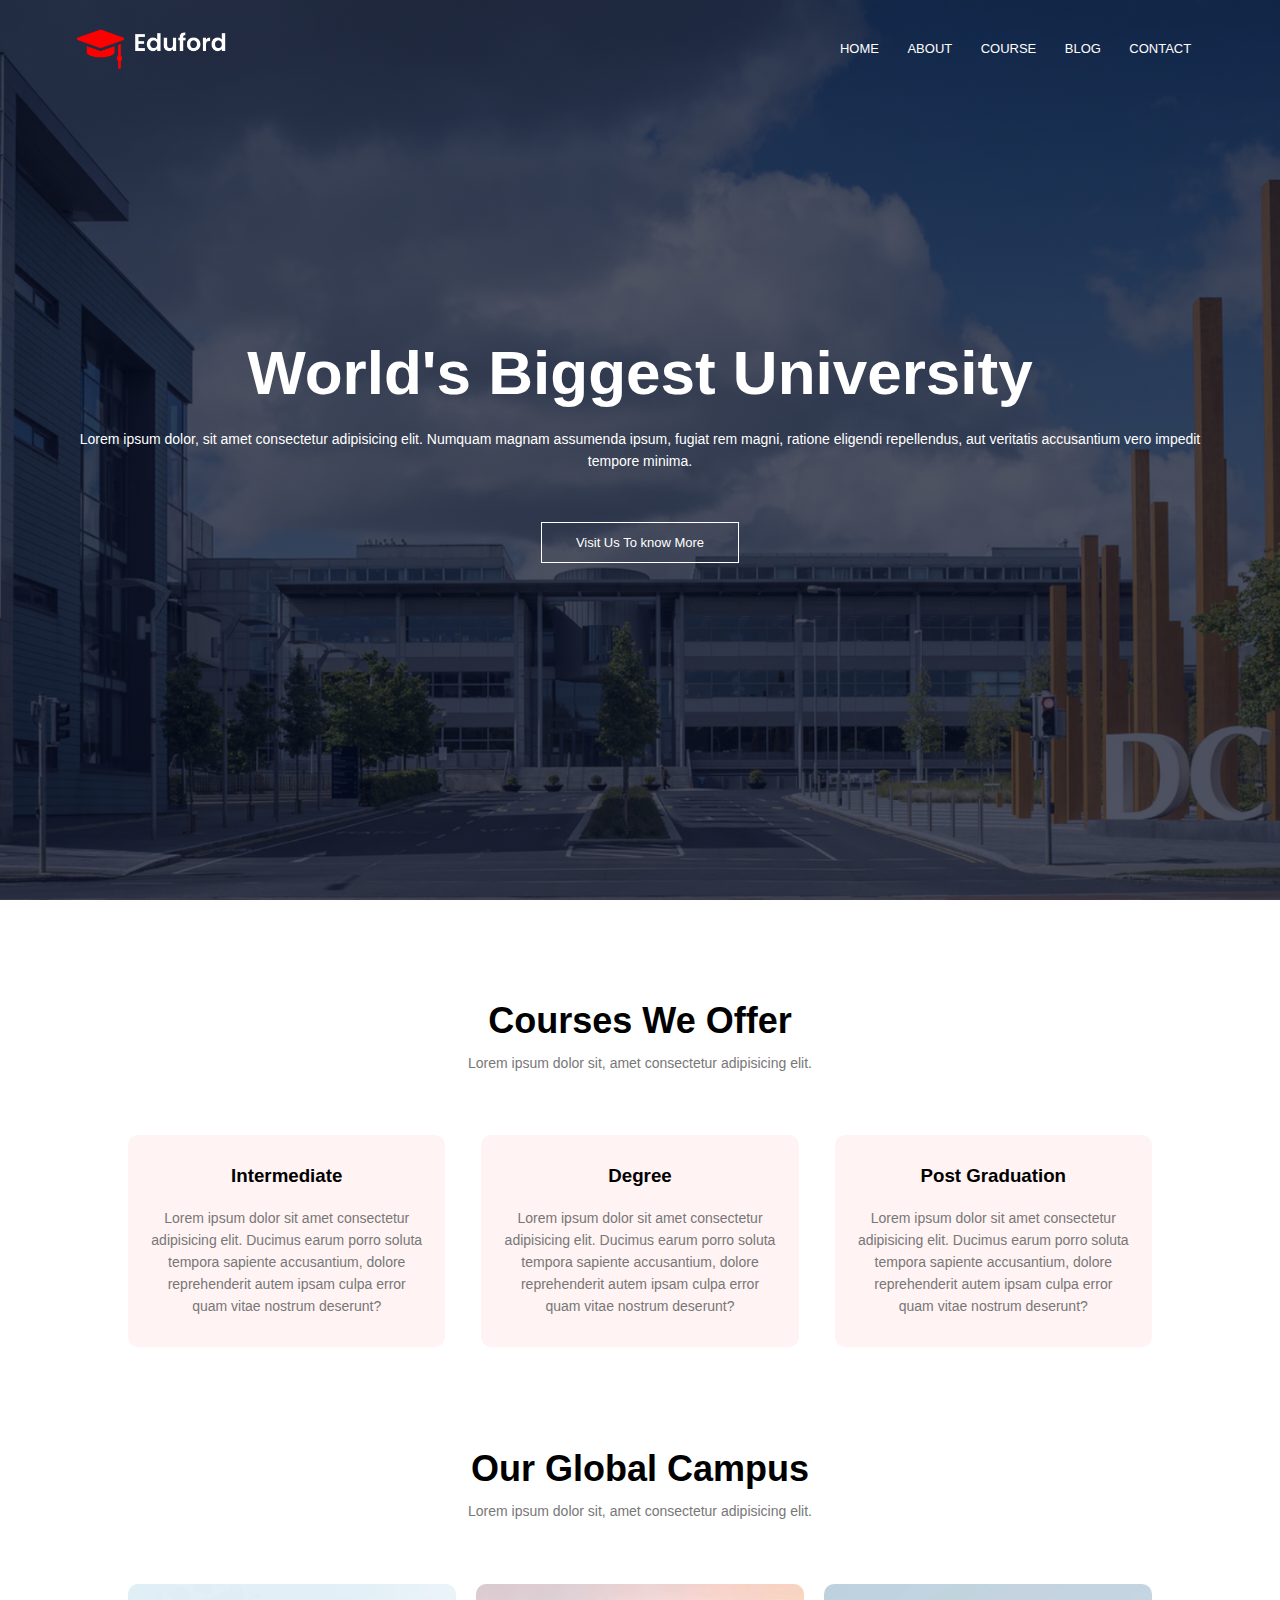
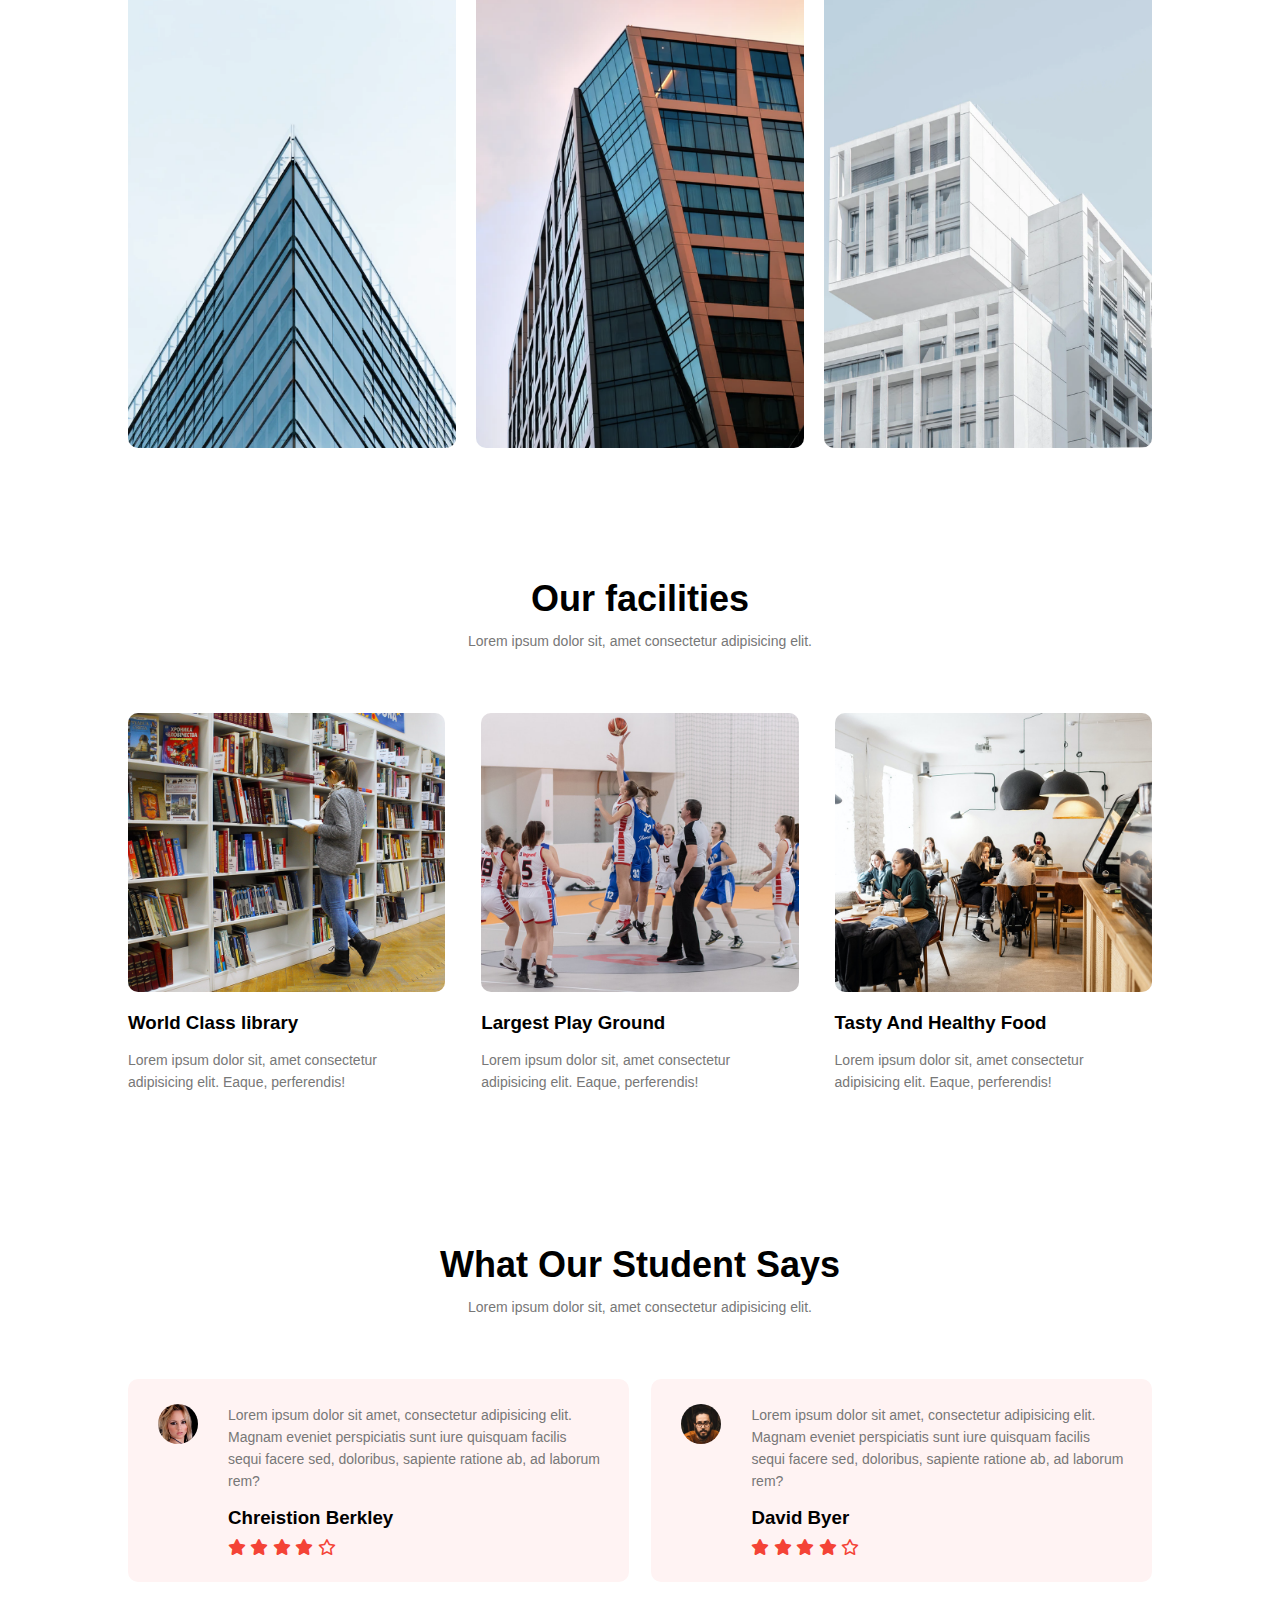
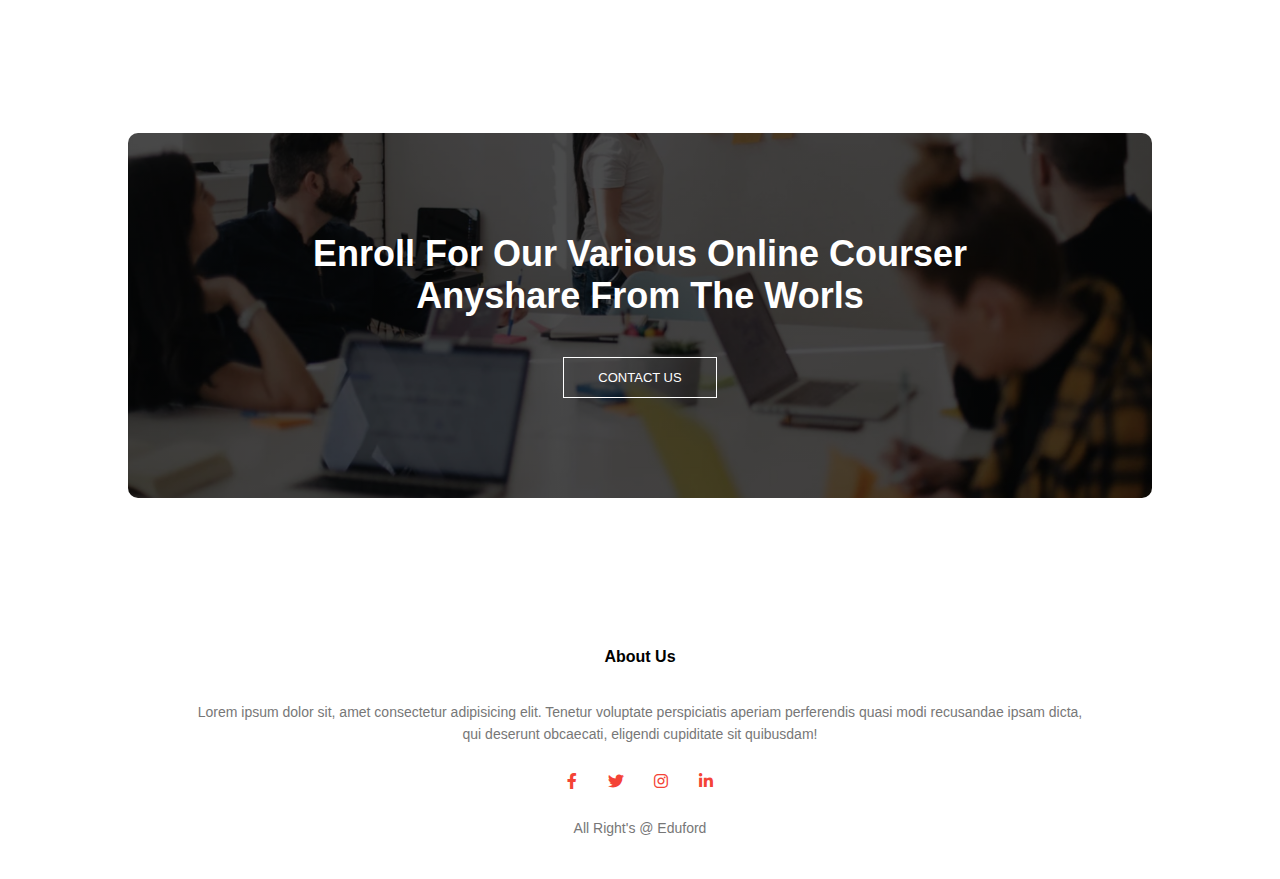
<file: index.html>
<!DOCTYPE html>
<html lang="en">
  <head>
    <meta charset="UTF-8" />
    <meta http-equiv="X-UA-Compatible" content="IE=edge" />
    <meta name="viewport" content="width=device-width, initial-scale=1.0" />
    <title>University Website-Project</title>
    <link rel="stylesheet" href="style.css" />
    <link rel="preconnect" href="https://fonts.googleapis.com" />
    <link rel="preconnect" href="https://fonts.gstatic.com" crossorigin />
    <link rel="stylesheet" href="fontawsome/css/all.css" />
  </head>
  <body>
    <section class="header">
      <nav>
        <a href="index.html"><img src="Images/logo.png" /></a>
        <div class="nav-links" id="navLinks">
          <i class="fa-solid fa-xmark" onclick="hideMenu()"></i>
          <ul>
            <li><a href="index.html">HOME</a></li>
            <li><a href="about.html">ABOUT</a></li>
            <li><a href="course.html">COURSE</a></li>
            <li><a href="blog.html">BLOG</a></li>
            <li><a href="contact.html">CONTACT</a></li>
          </ul>
        </div>
        <i class="fa-solid fa-bars" onclick="showMenu()"></i>
      </nav>
      <div class="text-box">
        <h1>World's Biggest University</h1>
        <p>
          Lorem ipsum dolor, sit amet consectetur adipisicing elit. Numquam
          magnam assumenda ipsum, fugiat rem magni, ratione eligendi
          repellendus, aut veritatis accusantium vero impedit tempore minima.
        </p>
        <a href="" class="hero-btn">Visit Us To know More</a>
      </div>
    </section>
    <!-- Course -->
    <section class="course">
      <h1>Courses We Offer</h1>
      <p>Lorem ipsum dolor sit, amet consectetur adipisicing elit.</p>

      <div class="row">
        <div class="course-col">
          <h3>Intermediate</h3>
          <p>
            Lorem ipsum dolor sit amet consectetur adipisicing elit. Ducimus
            earum porro soluta tempora sapiente accusantium, dolore
            reprehenderit autem ipsam culpa error quam vitae nostrum deserunt?
          </p>
        </div>
        <div class="course-col">
          <h3>Degree</h3>
          <p>
            Lorem ipsum dolor sit amet consectetur adipisicing elit. Ducimus
            earum porro soluta tempora sapiente accusantium, dolore
            reprehenderit autem ipsam culpa error quam vitae nostrum deserunt?
          </p>
        </div>
        <div class="course-col">
          <h3>Post Graduation</h3>
          <p>
            Lorem ipsum dolor sit amet consectetur adipisicing elit. Ducimus
            earum porro soluta tempora sapiente accusantium, dolore
            reprehenderit autem ipsam culpa error quam vitae nostrum deserunt?
          </p>
        </div>
      </div>
    </section>

    <section class="campus">
      <h1>Our Global Campus</h1>
      <p>Lorem ipsum dolor sit, amet consectetur adipisicing elit.</p>
      <div class="row">
        <div class="campus-col">
          <img src="Images/london.png" />
          <div class="layer">
            <h3>LONDON</h3>
          </div>
        </div>
        <div class="campus-col">
          <img src="Images/newyork.png" />
          <div class="layer">
            <h3>New Yourk</h3>
          </div>
        </div>
        <div class="campus-col">
          <img src="Images/washington.png" />
          <div class="layer">
            <h3>WASHINGTON</h3>
          </div>
        </div>
      </div>
    </section>

    <section class="facilities">
      <h1>Our facilities</h1>
      <p>Lorem ipsum dolor sit, amet consectetur adipisicing elit.</p>

      <div class="row">
        <div class="facilities-col">
          <img src="Images/library.png" />
          <h3>World Class library</h3>
          <p>
            Lorem ipsum dolor sit, amet consectetur adipisicing elit. Eaque,
            perferendis!
          </p>
        </div>
        <div class="facilities-col">
          <img src="Images/basketball.png" />
          <h3>Largest Play Ground</h3>
          <p>
            Lorem ipsum dolor sit, amet consectetur adipisicing elit. Eaque,
            perferendis!
          </p>
        </div>
        <div class="facilities-col">
          <img src="Images/cafeteria.png" />
          <h3>Tasty And Healthy Food</h3>
          <p>
            Lorem ipsum dolor sit, amet consectetur adipisicing elit. Eaque,
            perferendis!
          </p>
        </div>
      </div>
    </section>

    <section class="testimonials">
      <h1>What Our Student Says</h1>
      <p>Lorem ipsum dolor sit, amet consectetur adipisicing elit.</p>

      <div class="row">
        <div class="testimonial-col">
            <img src="Images/user1.jpg">
            <div>
                <p>
                    Lorem ipsum dolor sit amet, consectetur adipisicing elit. Magnam eveniet perspiciatis sunt iure quisquam facilis sequi facere sed, doloribus, sapiente ratione ab, ad laborum rem?
                </p>
                <h3>Chreistion Berkley</h3>
                <i class="fa-solid fa-star"></i>
                <i class="fa-solid fa-star"></i>
                <i class="fa-solid fa-star"></i>
                <i class="fa-solid fa-star"></i>
                <i class="fa-regular fa-star"></i>
            </div>
        </div>
        <div class="testimonial-col">
            <img src="Images/user2.jpg">
            <div>
                <p>
                    Lorem ipsum dolor sit amet, consectetur adipisicing elit. Magnam eveniet perspiciatis sunt iure quisquam facilis sequi facere sed, doloribus, sapiente ratione ab, ad laborum rem?
                </p>
                <h3>David Byer</h3>
                <i class="fa-solid fa-star"></i>
                <i class="fa-solid fa-star"></i>
                <i class="fa-solid fa-star"></i>
                <i class="fa-solid fa-star"></i>
                <i class="fa-regular fa-star"></i>
            </div>
        </div>
      </div>
    </section>


    <section class="cta">
        <h1>Enroll For Our Various Online Courser<br> Anyshare From The Worls</h1>
        <a href="contact.html" class="hero-btn"> CONTACT US</a>

    </section>


    <section class="footer">
        <h4>About Us</h4>
        <p>Lorem ipsum dolor sit, amet consectetur adipisicing elit. Tenetur voluptate perspiciatis aperiam perferendis quasi modi recusandae ipsam dicta,<br> qui deserunt obcaecati, eligendi cupiditate sit quibusdam!</p>
        <div class="icons">
            <i class="fa-brands fa-facebook-f"></i>
            <i class="fa-brands fa-twitter"></i>
            <i class="fa-brands fa-instagram"></i>
            <i class="fa-brands fa-linkedin-in"></i>
        </div>

        <p>All Right's @ Eduford </p>
    </section>

    <!--Javascript For toggle Menu-->
    <script>
      var navLinks = document.getElementById("navLinks");
      function showMenu() {
        navLinks.style.right = "0";
      }
      function hideMenu() {
        navLinks.style.right = "-200px";
      }
    </script>
  </body>
</html>
</file>
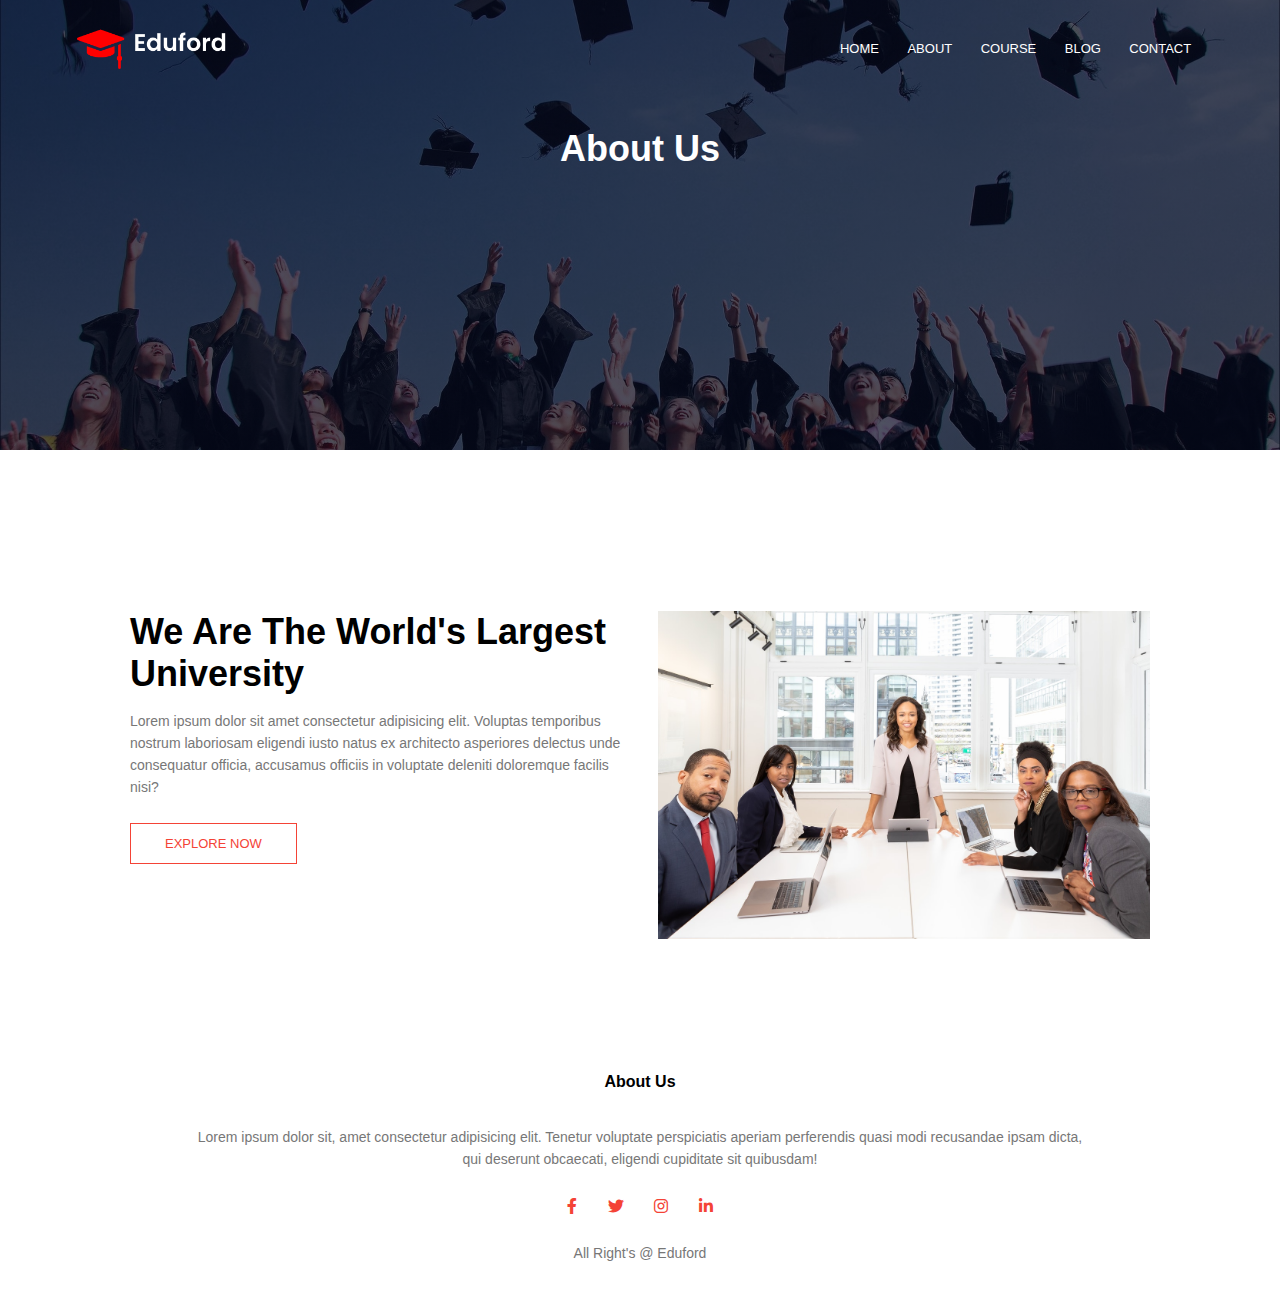
<file: about.html>
<!DOCTYPE html>
<html lang="en">
  <head>
    <meta charset="UTF-8" />
    <meta http-equiv="X-UA-Compatible" content="IE=edge" />
    <meta name="viewport" content="width=device-width, initial-scale=1.0" />
    <title>University Website-Project</title>
    <link rel="stylesheet" href="style.css" />
    <link rel="preconnect" href="https://fonts.googleapis.com" />
    <link rel="preconnect" href="https://fonts.gstatic.com" crossorigin />
    <link rel="stylesheet" href="fontawsome/css/all.css" />
  </head>
  <body>
    <section class="sub-header">
      <nav>
        <a href="index.html"><img src="Images/logo.png" /></a>
        <div class="nav-links" id="navLinks">
          <i class="fa-solid fa-xmark" onclick="hideMenu()"></i>
          <ul>
            <li><a href="index.html">HOME</a></li>
            <li><a href="about.html">ABOUT</a></li>
            <li><a href="course.html">COURSE</a></li>
            <li><a href="blog.html">BLOG</a></li>
            <li><a href="contact.html">CONTACT</a></li>
          </ul>
        </div>
        <i class="fa-solid fa-bars" onclick="showMenu()"></i>
      </nav>
       <h1>About Us</h1>
    </section>

    <section class="about-us">
        <div class="row">
            <div class="about-col">
                <h1>We Are The World's Largest University</h1>
                <p>Lorem ipsum dolor sit amet consectetur adipisicing elit. Voluptas temporibus nostrum laboriosam eligendi iusto natus ex architecto asperiores delectus unde consequatur officia, accusamus officiis in voluptate deleniti doloremque facilis nisi?</p>
                <a href="" class="hero-btn red-btn">EXPLORE NOW</a>
            </div>
            <div class="about-col">
                <img src="Images/about.jpg">
            </div>
        </div> 


    </section>

    <section class="footer">
        <h4>About Us</h4>
        <p>Lorem ipsum dolor sit, amet consectetur adipisicing elit. Tenetur voluptate perspiciatis aperiam perferendis quasi modi recusandae ipsam dicta,<br> qui deserunt obcaecati, eligendi cupiditate sit quibusdam!</p>
        <div class="icons">
            <i class="fa-brands fa-facebook-f"></i>
            <i class="fa-brands fa-twitter"></i>
            <i class="fa-brands fa-instagram"></i>
            <i class="fa-brands fa-linkedin-in"></i>
        </div>

        <p>All Right's @ Eduford </p>
    </section>

    <!--Javascript For toggle Menu-->
    <script>
      var navLinks = document.getElementById("navLinks");
      function showMenu() {
        navLinks.style.right = "0";
      }
      function hideMenu() {
        navLinks.style.right = "-200px";
      }
    </script>
  </body>
</html>
</file>
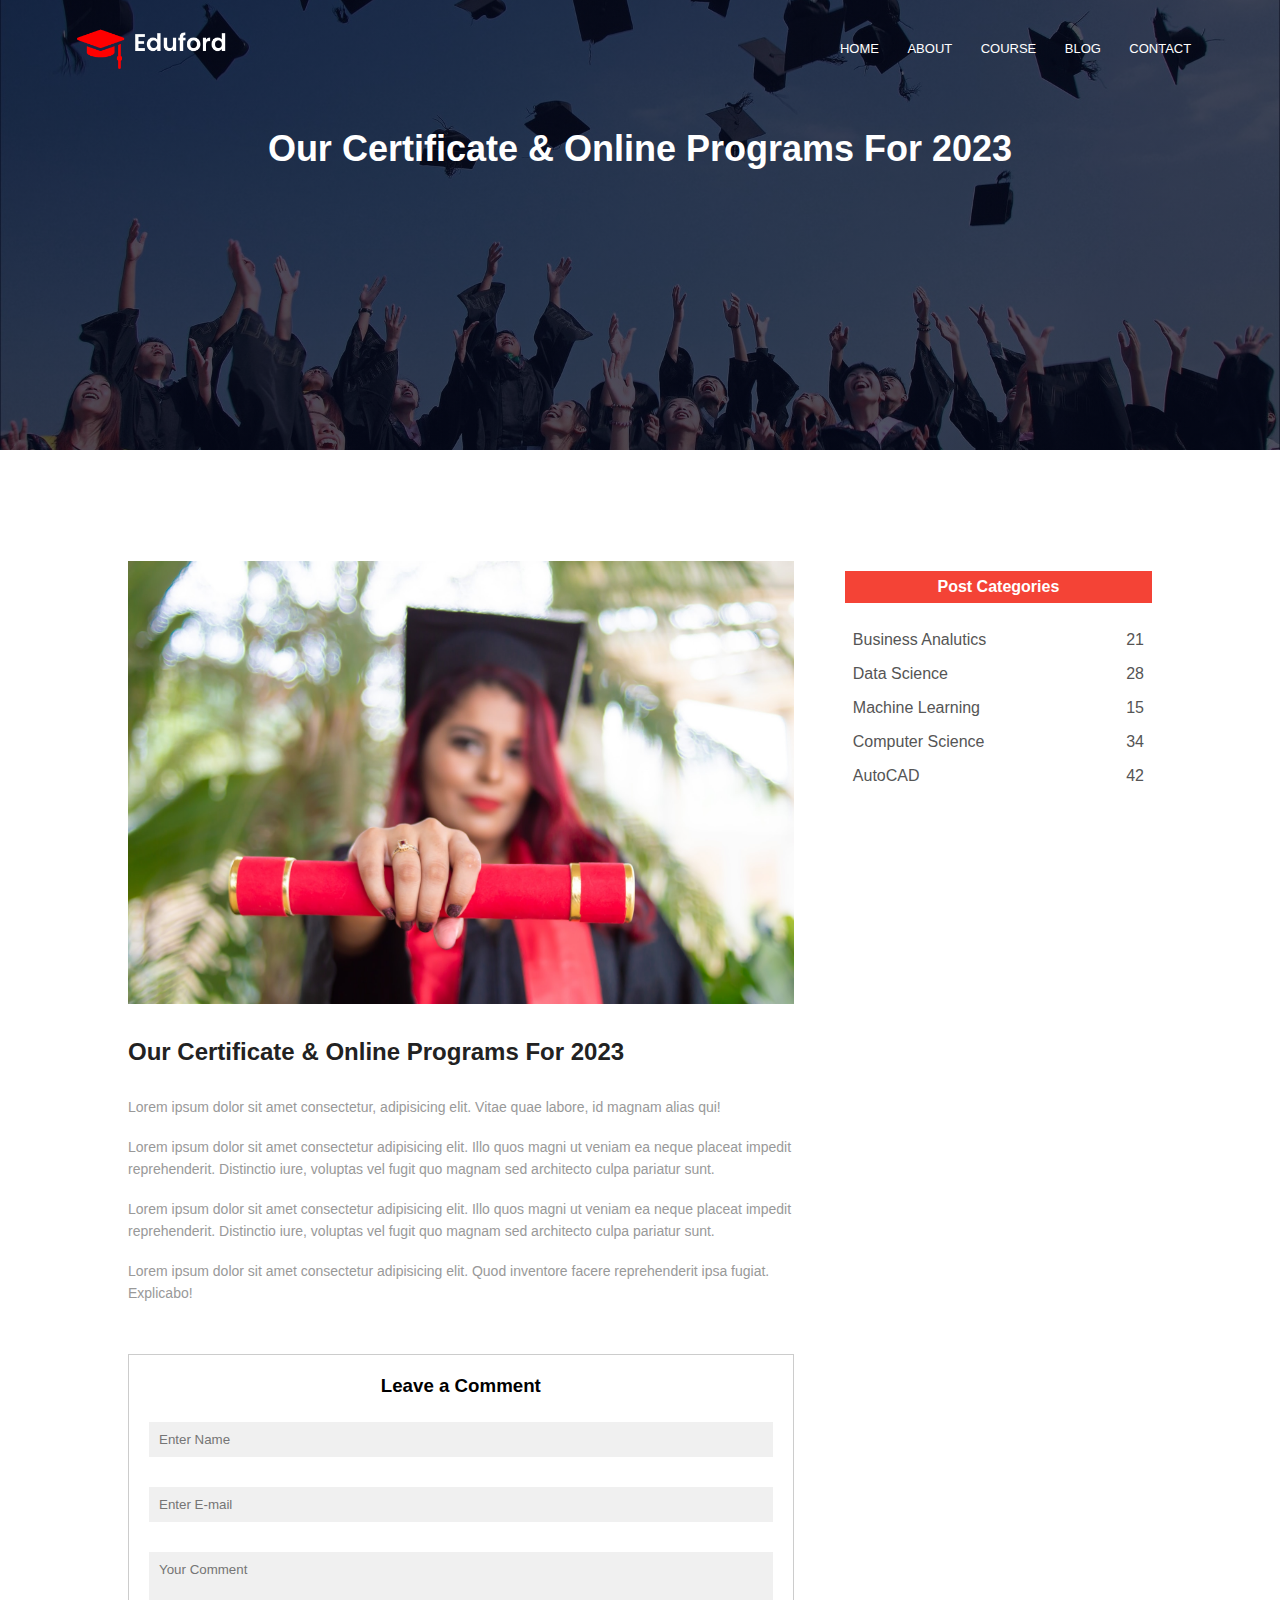
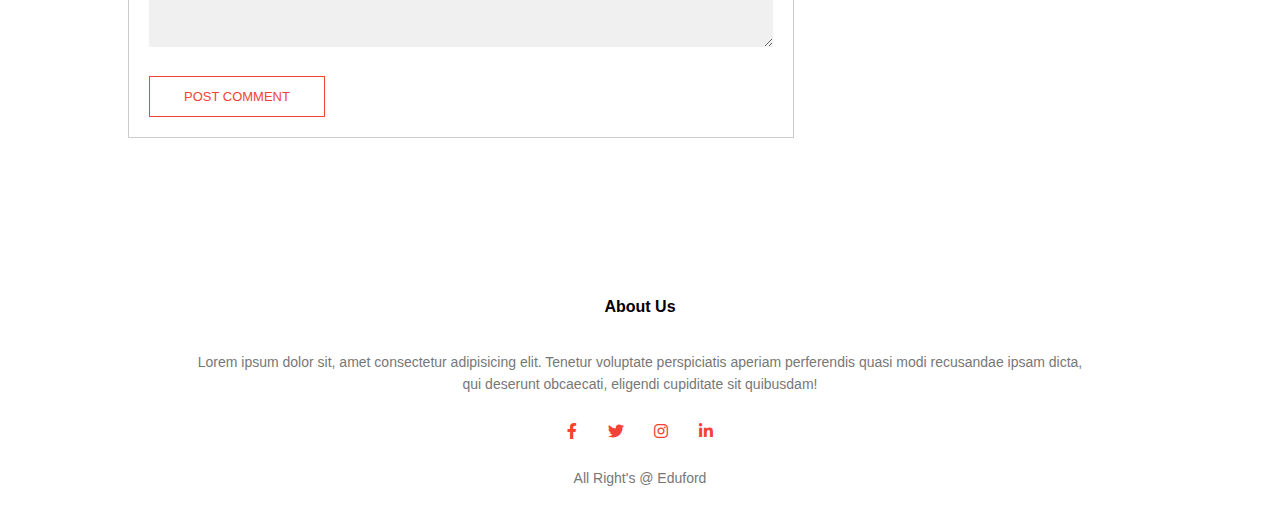
<file: blog.html>
<!DOCTYPE html>
<html lang="en">
  <head>
    <meta charset="UTF-8" />
    <meta http-equiv="X-UA-Compatible" content="IE=edge" />
    <meta name="viewport" content="width=device-width, initial-scale=1.0" />
    <title>University Website-Project</title>
    <link rel="stylesheet" href="style.css" />
    <link rel="preconnect" href="https://fonts.googleapis.com" />
    <link rel="preconnect" href="https://fonts.gstatic.com" crossorigin />
    <link rel="stylesheet" href="fontawsome/css/all.css" />
  </head>
  <body>
    <section class="sub-header">
      <nav>
        <a href="index.html"><img src="Images/logo.png" /></a>
        <div class="nav-links" id="navLinks">
          <i class="fa-solid fa-xmark" onclick="hideMenu()"></i>
          <ul>
            <li><a href="index.html">HOME</a></li>
            <li><a href="about.html">ABOUT</a></li>
            <li><a href="course.html">COURSE</a></li>
            <li><a href="blog.html">BLOG</a></li>
            <li><a href="contact.html">CONTACT</a></li>
          </ul>
        </div>
        <i class="fa-solid fa-bars" onclick="showMenu()"></i>
      </nav>
      <h1>Our Certificate & Online Programs For 2023</h1>
    </section>

    <section class="blog-content">
      <div class="row">
        <div class="blog-left">
          <img src="Images/certificate.jpg" />
          <h2>Our Certificate & Online Programs For 2023</h2>
          <p>
            Lorem ipsum dolor sit amet consectetur, adipisicing elit. Vitae quae
            labore, id magnam alias qui!
          </p>
          <br />
          <p>
            Lorem ipsum dolor sit amet consectetur adipisicing elit. Illo quos
            magni ut veniam ea neque placeat impedit reprehenderit. Distinctio
            iure, voluptas vel fugit quo magnam sed architecto culpa pariatur
            sunt.
          </p>
          <br />
          <p>
            Lorem ipsum dolor sit amet consectetur adipisicing elit. Illo quos
            magni ut veniam ea neque placeat impedit reprehenderit. Distinctio
            iure, voluptas vel fugit quo magnam sed architecto culpa pariatur
            sunt.
          </p>
          <br />
          <p>
            Lorem ipsum dolor sit amet consectetur adipisicing elit. Quod
            inventore facere reprehenderit ipsa fugiat. Explicabo!
          </p>
        
          <div class="comment-box">
            <h3>Leave a Comment</h3>
            <form class="comment-form" >
                <input type="text" placeholder="Enter Name">
                <input type="email" placeholder="Enter E-mail">
                <textarea rows="5" placeholder="Your Comment"></textarea>
                <button type="submit" class="hero-btn red-btn">POST COMMENT</button>

            </form>

          </div>



        </div>
        <div class="blog-right">
          <h3>Post Categories</h3>
          <div>
            <span>Business Analutics</span>
            <span>21</span>
          </div>
          <div>
            <span>Data Science</span>
            <span>28</span>
          </div>
          <div>
            <span>Machine Learning</span>
            <span>15</span>
          </div>
          <div>
            <span>Computer Science</span>
            <span>34</span>
          </div>
          <div>
            <span>AutoCAD</span>
            <span>42</span>
          </div>
        </div>
      </div>
    </section>

    <section class="footer">
      <h4>About Us</h4>
      <p>
        Lorem ipsum dolor sit, amet consectetur adipisicing elit. Tenetur
        voluptate perspiciatis aperiam perferendis quasi modi recusandae ipsam
        dicta,<br />
        qui deserunt obcaecati, eligendi cupiditate sit quibusdam!
      </p>
      <div class="icons">
        <i class="fa-brands fa-facebook-f"></i>
        <i class="fa-brands fa-twitter"></i>
        <i class="fa-brands fa-instagram"></i>
        <i class="fa-brands fa-linkedin-in"></i>
      </div>

      <p>All Right's @ Eduford</p>
    </section>

    <!--Javascript For toggle Menu-->
    <script>
      var navLinks = document.getElementById("navLinks");
      function showMenu() {
        navLinks.style.right = "0";
      }
      function hideMenu() {
        navLinks.style.right = "-200px";
      }
    </script>
  </body>
</html>
</file>
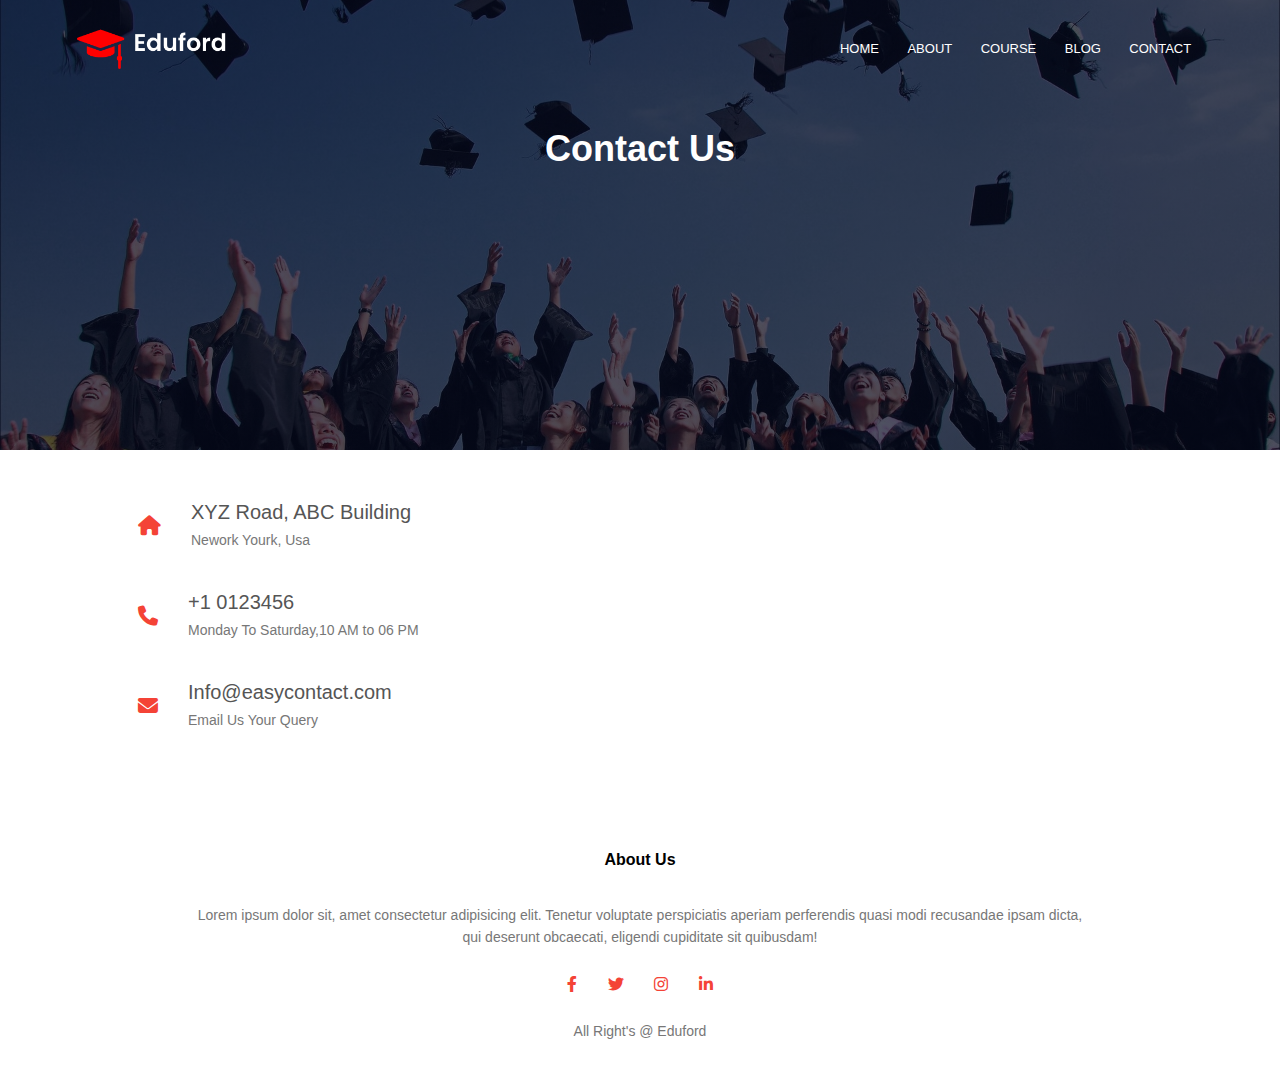
<file: contact.html>
<!DOCTYPE html>
<html lang="en">
  <head>
    <meta charset="UTF-8" />
    <meta http-equiv="X-UA-Compatible" content="IE=edge" />
    <meta name="viewport" content="width=device-width, initial-scale=1.0" />
    <title>University Website-Project</title>
    <link rel="stylesheet" href="style.css" />
    <link rel="preconnect" href="https://fonts.googleapis.com" />
    <link rel="preconnect" href="https://fonts.gstatic.com" crossorigin />
    <link rel="stylesheet" href="fontawsome/css/all.css"/>
  </head>
  <body>
    <section class="sub-header">
      <nav>
        <a href="index.html"><img src="Images/logo.png" /></a>
        <div class="nav-links" id="navLinks">
          <i class="fa-solid fa-xmark" onclick="hideMenu()"></i>
          <ul>
            <li><a href="index.html">HOME</a></li>
            <li><a href="about.html">ABOUT</a></li>
            <li><a href="course.html">COURSE</a></li>
            <li><a href="blog.html">BLOG</a></li>
            <li><a href="">CONTACT</a></li>
          </ul>
        </div>
        <i class="fa-solid fa-bars" onclick="showMenu()"></i>
      </nav>
       <h1>Contact Us</h1>
    </section>

    <section class="contact-us">
        <div class="row">
            <div class="contact-col">
                <div>
                    <i class="fa-solid fa-house"></i>
                    <span>
                        <h5>XYZ Road, ABC Building</h5>
                        <p>Nework Yourk, Usa</p>
                    </span>
                </div>
                <div>
                    <i class="fa-solid fa-phone"></i>
                    <span>
                        <h5>+1 0123456</h5>
                        <p>Monday To Saturday,10 AM to 06 PM</p>
                    </span>
                </div>
                <div>
                    <i class="fa-solid fa-envelope"></i>
                    <span>
                        <h5>Info@easycontact.com</h5>
                        <p>Email Us Your Query</p>
                    </span>
                </div>
            </div>
        </div>
       

    </section>

    <section class="footer">
        <h4>About Us</h4>
        <p>Lorem ipsum dolor sit, amet consectetur adipisicing elit. Tenetur voluptate perspiciatis aperiam perferendis quasi modi recusandae ipsam dicta,<br> qui deserunt obcaecati, eligendi cupiditate sit quibusdam!</p>
        <div class="icons">
            <i class="fa-brands fa-facebook-f"></i>
            <i class="fa-brands fa-twitter"></i>
            <i class="fa-brands fa-instagram"></i>
            <i class="fa-brands fa-linkedin-in"></i>
        </div>

        <p>All Right's @ Eduford </p>
    </section>

    <!--Javascript For toggle Menu-->
    <script>
      var navLinks = document.getElementById("navLinks");
      function showMenu() {
        navLinks.style.right = "0";
      }
      function hideMenu() {
        navLinks.style.right = "-200px";
      }
    </script>
  </body>
</html>
</file>
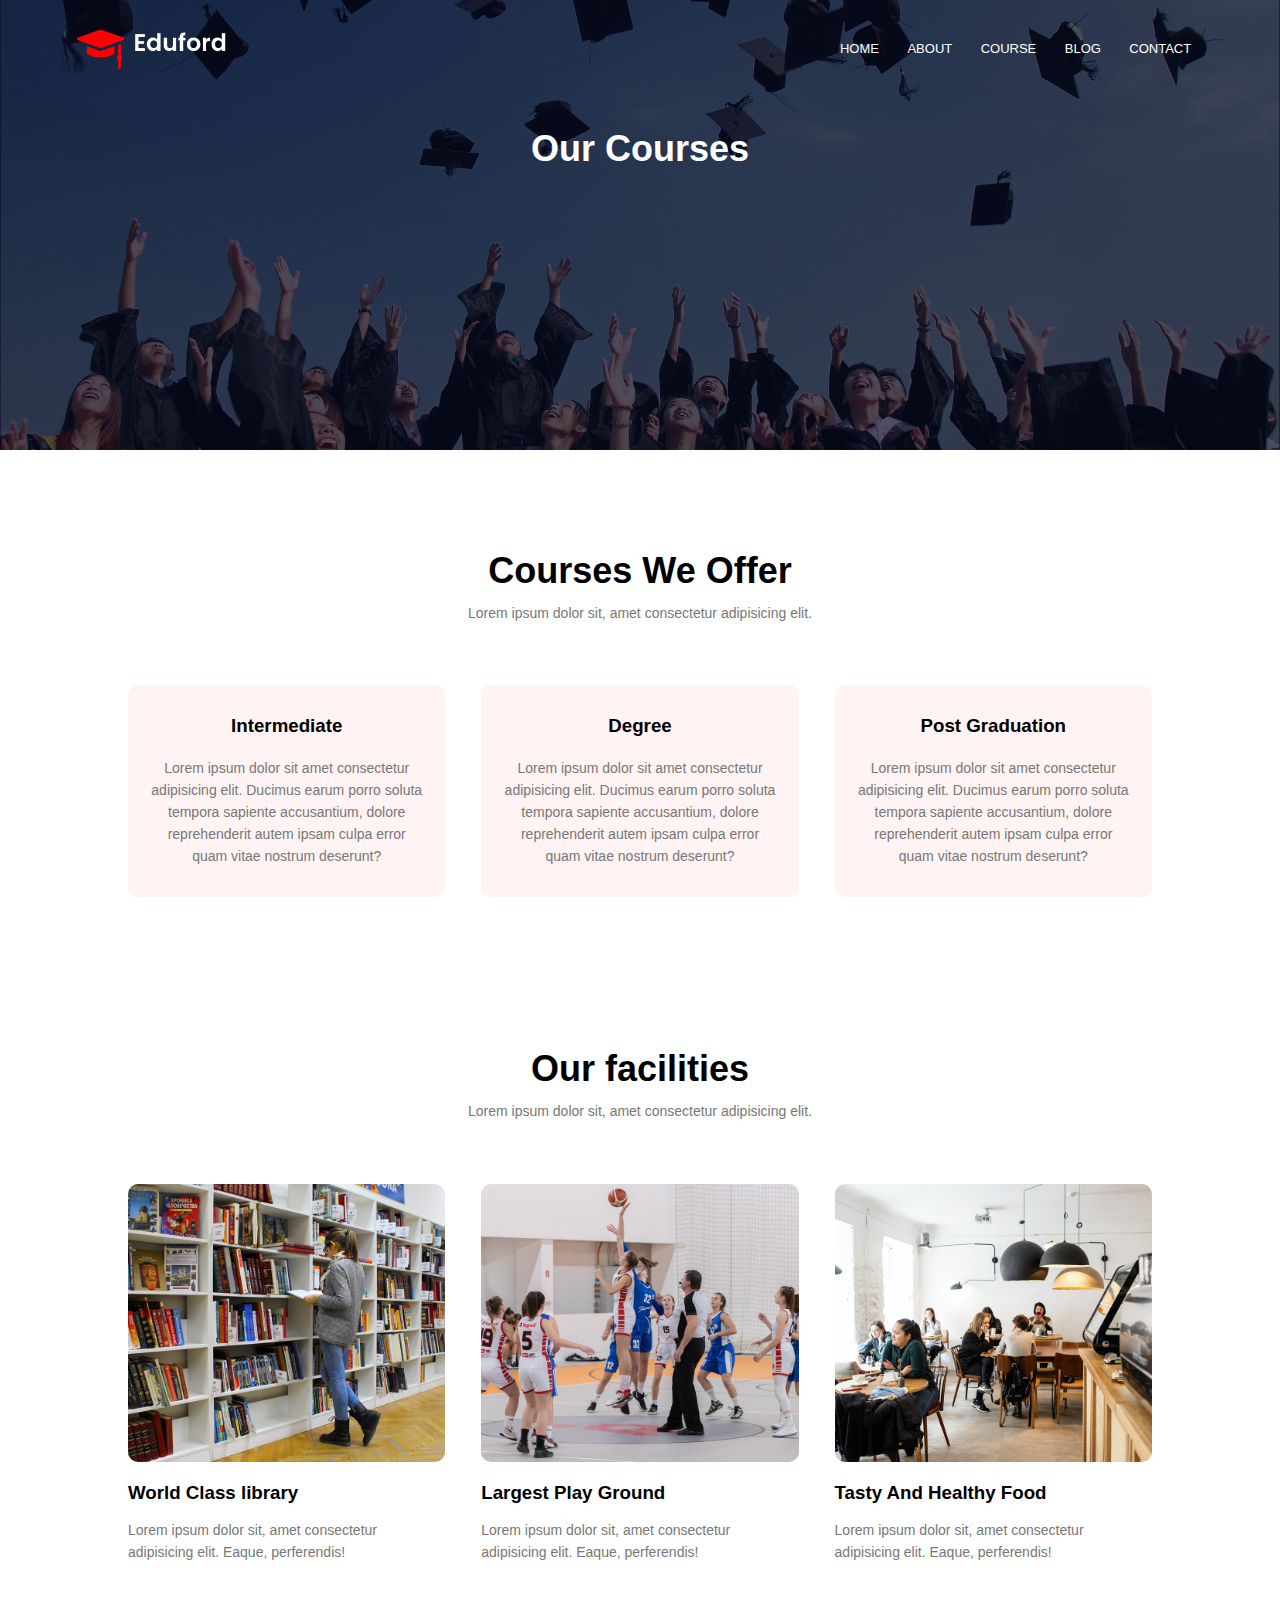
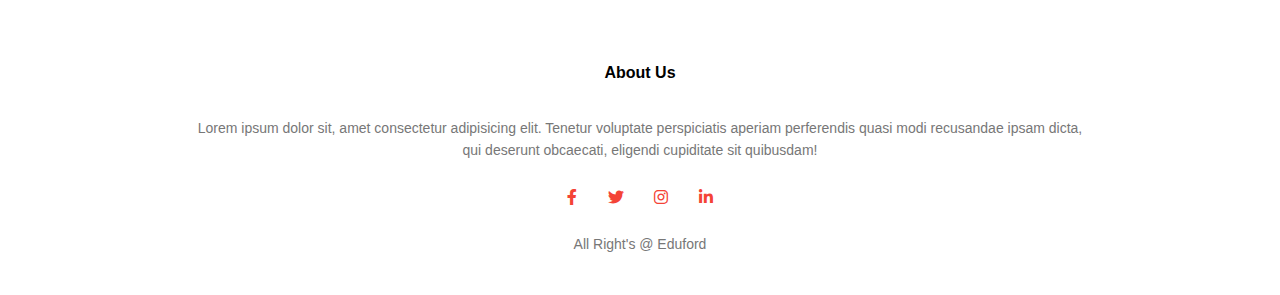
<file: course.html>
<!DOCTYPE html>
<html lang="en">
  <head>
    <meta charset="UTF-8" />
    <meta http-equiv="X-UA-Compatible" content="IE=edge" />
    <meta name="viewport" content="width=device-width, initial-scale=1.0" />
    <title>University Website-Project</title>
    <link rel="stylesheet" href="style.css" />
    <link rel="preconnect" href="https://fonts.googleapis.com" />
    <link rel="preconnect" href="https://fonts.gstatic.com" crossorigin />
    <link rel="stylesheet" href="fontawsome/css/all.css" />
  </head>
  <body>
    <section class="sub-header">
      <nav>
        <a href="index.html"><img src="Images/logo.png" /></a>
        <div class="nav-links" id="navLinks">
          <i class="fa-solid fa-xmark" onclick="hideMenu()"></i>
          <ul>
            <li><a href="index.html">HOME</a></li>
            <li><a href="about.html">ABOUT</a></li>
            <li><a href="course.html">COURSE</a></li>
            <li><a href="blog.html">BLOG</a></li>
            <li><a href="contact.html">CONTACT</a></li>
          </ul>
        </div>
        <i class="fa-solid fa-bars" onclick="showMenu()"></i>
      </nav>
       <h1>Our Courses</h1>
    </section>

    <section class="course">
        <h1>Courses We Offer</h1>
        <p>Lorem ipsum dolor sit, amet consectetur adipisicing elit.</p>
  
        <div class="row">
          <div class="course-col">
            <h3>Intermediate</h3>
            <p>
              Lorem ipsum dolor sit amet consectetur adipisicing elit. Ducimus
              earum porro soluta tempora sapiente accusantium, dolore
              reprehenderit autem ipsam culpa error quam vitae nostrum deserunt?
            </p>
          </div>
          <div class="course-col">
            <h3>Degree</h3>
            <p>
              Lorem ipsum dolor sit amet consectetur adipisicing elit. Ducimus
              earum porro soluta tempora sapiente accusantium, dolore
              reprehenderit autem ipsam culpa error quam vitae nostrum deserunt?
            </p>
          </div>
          <div class="course-col">
            <h3>Post Graduation</h3>
            <p>
              Lorem ipsum dolor sit amet consectetur adipisicing elit. Ducimus
              earum porro soluta tempora sapiente accusantium, dolore
              reprehenderit autem ipsam culpa error quam vitae nostrum deserunt?
            </p>
          </div>
        </div>
      </section>

      <section class="facilities">
        <h1>Our facilities</h1>
        <p>Lorem ipsum dolor sit, amet consectetur adipisicing elit.</p>
  
        <div class="row">
          <div class="facilities-col">
            <img src="Images/library.png" />
            <h3>World Class library</h3>
            <p>
              Lorem ipsum dolor sit, amet consectetur adipisicing elit. Eaque,
              perferendis!
            </p>
          </div>
          <div class="facilities-col">
            <img src="Images/basketball.png" />
            <h3>Largest Play Ground</h3>
            <p>
              Lorem ipsum dolor sit, amet consectetur adipisicing elit. Eaque,
              perferendis!
            </p>
          </div>
          <div class="facilities-col">
            <img src="Images/cafeteria.png" />
            <h3>Tasty And Healthy Food</h3>
            <p>
              Lorem ipsum dolor sit, amet consectetur adipisicing elit. Eaque,
              perferendis!
            </p>
          </div>
        </div>
      </section>

    <section class="footer">
        <h4>About Us</h4>
        <p>Lorem ipsum dolor sit, amet consectetur adipisicing elit. Tenetur voluptate perspiciatis aperiam perferendis quasi modi recusandae ipsam dicta,<br> qui deserunt obcaecati, eligendi cupiditate sit quibusdam!</p>
        <div class="icons">
            <i class="fa-brands fa-facebook-f"></i>
            <i class="fa-brands fa-twitter"></i>
            <i class="fa-brands fa-instagram"></i>
            <i class="fa-brands fa-linkedin-in"></i>
        </div>

        <p>All Right's @ Eduford </p>
    </section>

    <!--Javascript For toggle Menu-->
    <script>
      var navLinks = document.getElementById("navLinks");
      function showMenu() {
        navLinks.style.right = "0";
      }
      function hideMenu() {
        navLinks.style.right = "-200px";
      }
    </script>
  </body>
</html>
</file>
<file: style.css>
*{
    margin: 0;
    padding: 0;
    font-family: 'Poppins', sans-serif;
}
:root{
    --seconder-color:#ffff;
    --baground-color:#f44336;
    --font-color:#777;
    --fontbaground-color:#fff3f3;
}
.header{
    min-height: 100vh;
    width: 100%;
    background-image: linear-gradient(rgba(4,9,30,0.7),rgba(4,9,30,0.7)),url(Images/banner.png);
    background-position: center;
    background-size: cover;
    position: relative;
}
nav{
    display: flex;
    padding: 2% 6%;
    justify-content: space-between;
    align-items: center;
}
nav img{
    width: 150px;
}
.nav-links{
    flex: 1;
    text-align: right;
}
.nav-links ul li{
    list-style: none;
    display: inline-block;
    padding: 8px 12px;
    position: relative;
}
.nav-links ul li a{
    color:var(--seconder-color);
    text-decoration: none;
    font-size: 13px;
}
.nav-links ul li::after{
    content: '';
    width: 0%;
    height: 2px;
    background-color: var(--baground-color);
    display: block;
    margin: auto;
    transition:0.2s;
}
.nav-links ul li:hover::after{
    width: 100%;
}
.text-box{
    width: 90%;
    color: var(--seconder-color);
    position: absolute;
    top: 50%;
    left: 50%;
    transform: translate(-50%,-50%);
    text-align: center;
}
.text-box h1{
    font-size: 62px;
}
.text-box p{
    margin: 10px 0 40px;
    font-size:14px;
    color: var(--seconder-color);  
}
.hero-btn{
    display: inline-block;
    text-decoration: none;
    color: var(--seconder-color);
    border: 1px solid var(--seconder-color);
    padding: 12px 34px;
    font-size: 13px;
    background: transparent;
    position: relative;
    cursor: pointer;
}
.hero-btn:hover{
    border: 1px solid var(--baground-color);
    background: var(--baground-color);
    transition: 1s;
}
nav .fa-solid{
    display: none;
}




@media(max-width: 900px){
    .text-box h1{
        font-size: 20px;
    }
    .nav-links ul li{
        display: block;
    }
    .nav-links{
        position: absolute;
        background: var(--baground-color);
        height: 100vh;
        width: 200px;
        top: 0;
        right:-200px;
        text-align: left;
        z-index: 2;
        transition: 1s;
    }
    nav .fa-solid{
        display: block;
        color: var(--seconder-color);
        margin: 10px;
        font-size: 22px;
        cursor: pointer;
    }
    .nav-links ul{
        padding: 30px;
    }
    .row{
        flex-direction: column;
    }
    .testimonial-col img{
        margin-left:0px;
        margin-right: 15px;
    }
    .cta h1 {
        font-size: 24px;
    }
    .sub-header h1{
        font-size: 24px;
    }
    
}

.course{
    width: 80%;
    margin: auto;
    text-align: center;
    padding-top: 100px;
}
h1{
    font-size: 36px;
    font-weight: 600;
}
p{
    color: var(--font-color);
    font-size: 14px;
    font-weight: 300;
    line-height: 22px;
    padding: 10px;
}
.row{
    margin-top: 5%;
    display: flex;
    justify-content: space-between;
}
.course-col{
    flex-basis: 31%;
    background: var(--fontbaground-color);
    border-radius: 10px;
    margin-bottom: 5%;
    padding: 20px 12px;
    box-sizing: border-box;
    transition: 0.5s;
}
h3{
    text-align: center;
    font-weight: 600;
    margin:10px 0;
}
.course-col:hover{
    box-shadow:0 0 20px rgba(0,0,0,0.2);
}


.campus{
    width: 80%;
    margin: auto;
    text-align: center;
    padding-top: 50px;
}
.campus-col{
    flex-basis: 32%;
    border-radius: 10px;
    margin-bottom: 30px;
    position: relative;
    overflow: hidden;
}
.campus-col img{
    width: 100%;
    display: block;
}
.layer{
    background:transparent;
    height: 100%;
    width: 100%;
    position: absolute;
    top: 0;
    left: 0;
    transition: 0.5s;
}
.layer:hover{
    background: rgba(226,0,0,0.7); ;
}
.layer h3{
    width: 100%;
    font-weight: 500;
    color: var(--fontbaground-color);
    font-size: 26px;
    bottom: 0;
    left: 50%;
    transform: translateX(-50%);
    position: absolute;
    opacity: 0;
    transition: 0.5s;
}
.layer:hover h3{
    bottom: 49%;
    opacity: 1;
}



.facilities{
    width: 80%;
    margin: auto;
    text-align: center;
    padding-top: 100px;
}
.facilities-col{
    flex-basis: 31%;
    border-radius: 10px;
    margin-bottom: 5%;
    text-align: left;
}
.facilities-col img{
    width: 100%;
    border-radius: 10px;
}
.facilities-col p{
    padding: 0;
}
.facilities-col h3{
    margin-top: 16px;
    margin-bottom: 15px;
    text-align:left ;
}


.testimonials{
    width: 80%;
    margin: auto;
    padding-top: 100px;
    text-align: center;

}
.testimonial-col{
    flex-basis: 44%;
    border-radius: 10px;
    margin-bottom: 5%;
    text-align: left;
    background: var(--fontbaground-color);
    padding: 25px;
    cursor: pointer;
    display: flex;
}
.testimonial-col img{
    height: 40px;
    margin-left:5px;
    margin-right: 30px;
    border-radius: 50%;
}
.testimonial-col p{
    padding: 0;
}
.testimonial-col h3{
    margin-top: 15px;
    text-align: left;
}
.testimonial-col .fa-solid {
    color: var(--baground-color);
}
.testimonial-col .fa-regular{
    color: var(--baground-color);
}



.cta{
    margin: 100px auto;
    width: 80%;
    background-image: linear-gradient(rgba(0,0,0,0.7),rgba(0,0,0,0.7)),url(Images/banner2.jpg);
    background-position: center;
    background-size: cover;
    text-align: center;
    border-radius: 10px;
    padding: 100px 0;
}
.cta h1{
    color: var(--seconder-color);
    margin-bottom: 40px;
    padding: 0;

}



.footer{
    width: 100%;
    text-align: center;
    padding: 30px 0;
}
.footer h4{
    margin-bottom: 25px;
    margin-top: 20px;
    font-weight: 600;
}
.icons .fa-brands{
    color: var(--baground-color);
    margin: 0 13px;
    padding: 18px 0;
    cursor: pointer;
}


/* about Us page */
.sub-header{
    height: 50vh;
    width: 100%;
    background-image: linear-gradient(rgba(4,9,30,0.7),rgba(4,9,30,0.7)),url(Images/background.jpg);
    background-position: center;
    background-size: cover;
    text-align: center;
    color: var(--seconder-color);
}
.sub-header h1{
    margin-top: 30px;
}
.about-us{
    width: 80%;
    margin: auto;
    padding-top: 80px;
    padding-bottom: 50px;
}
.about-col {
    flex-basis: 48%;
    padding: 30px 2px;
}
.about-col img{
    width: 100%;
}
.about-col h1{
    padding-top: 0;
}
.about-col p{
    padding: 15px 0 25px;
}
.red-btn{
    border: 1px solid var(--baground-color);
    background: transparent;
    color: var(--baground-color);
}
.red-btn:hover{
    color: var(--seconder-color);
}

/* blog Page */

.blog-content{
    width: 80%;
    margin: auto;
    padding: 60px 0;
}
.blog-left{
    flex-basis: 65%;
}
.blog-left img{
    width: 100%;
}
.blog-left h2{
    color: #222;
    font-weight: 600;
    margin: 30px 0;
}
.blog-left p{
    color:#999;
    padding: 0;
}
.blog-right{
    flex-basis: 30%;
}
.blog-right h3{
    background: var(--baground-color);
    color: var(--seconder-color);
    padding: 7px 0;
    font-size: 16px;
    margin-bottom: 20px;
}
.blog-right div{
    display: flex;
    align-items: center;
    justify-content: space-between;
    color: #555;
    padding: 8px;
    box-sizing: border-box;
}
.comment-box{
    border:1px solid #ccc ;
    margin: 50px 0;
    padding: 10px 20px;
}
.comment-box{
    text-align: left;
}
.comment-form input, .comment-form textarea{
    width: 100%;
    padding: 10px;
    margin: 15px 0;
    box-sizing:border-box;
    border: none;
    outline: none;
    background: #f0f0f0;
}
.comment-form button{
    margin: 10px 0;
}

/* contact Page */
.contact-us{
    width: 80%;
    margin: auto;
}
.contact-col{
    flex-basis: 48%;
    margin-bottom: 30px;
}
.contact-col div{
    display: flex;
    align-items: center;
    margin-bottom: 40px;
}
.contact-col div .fa-solid{
    font-size: 20px;
    color: var(--baground-color);
    margin: 10px;
    margin-right: 30px;   
}
.contact-col div p{
    padding: 0;
}
.contact-col div h5{
    font-size: 20px;
    margin-bottom: 5px;
    color: #555;
    font-weight: 400;
}
</file>
